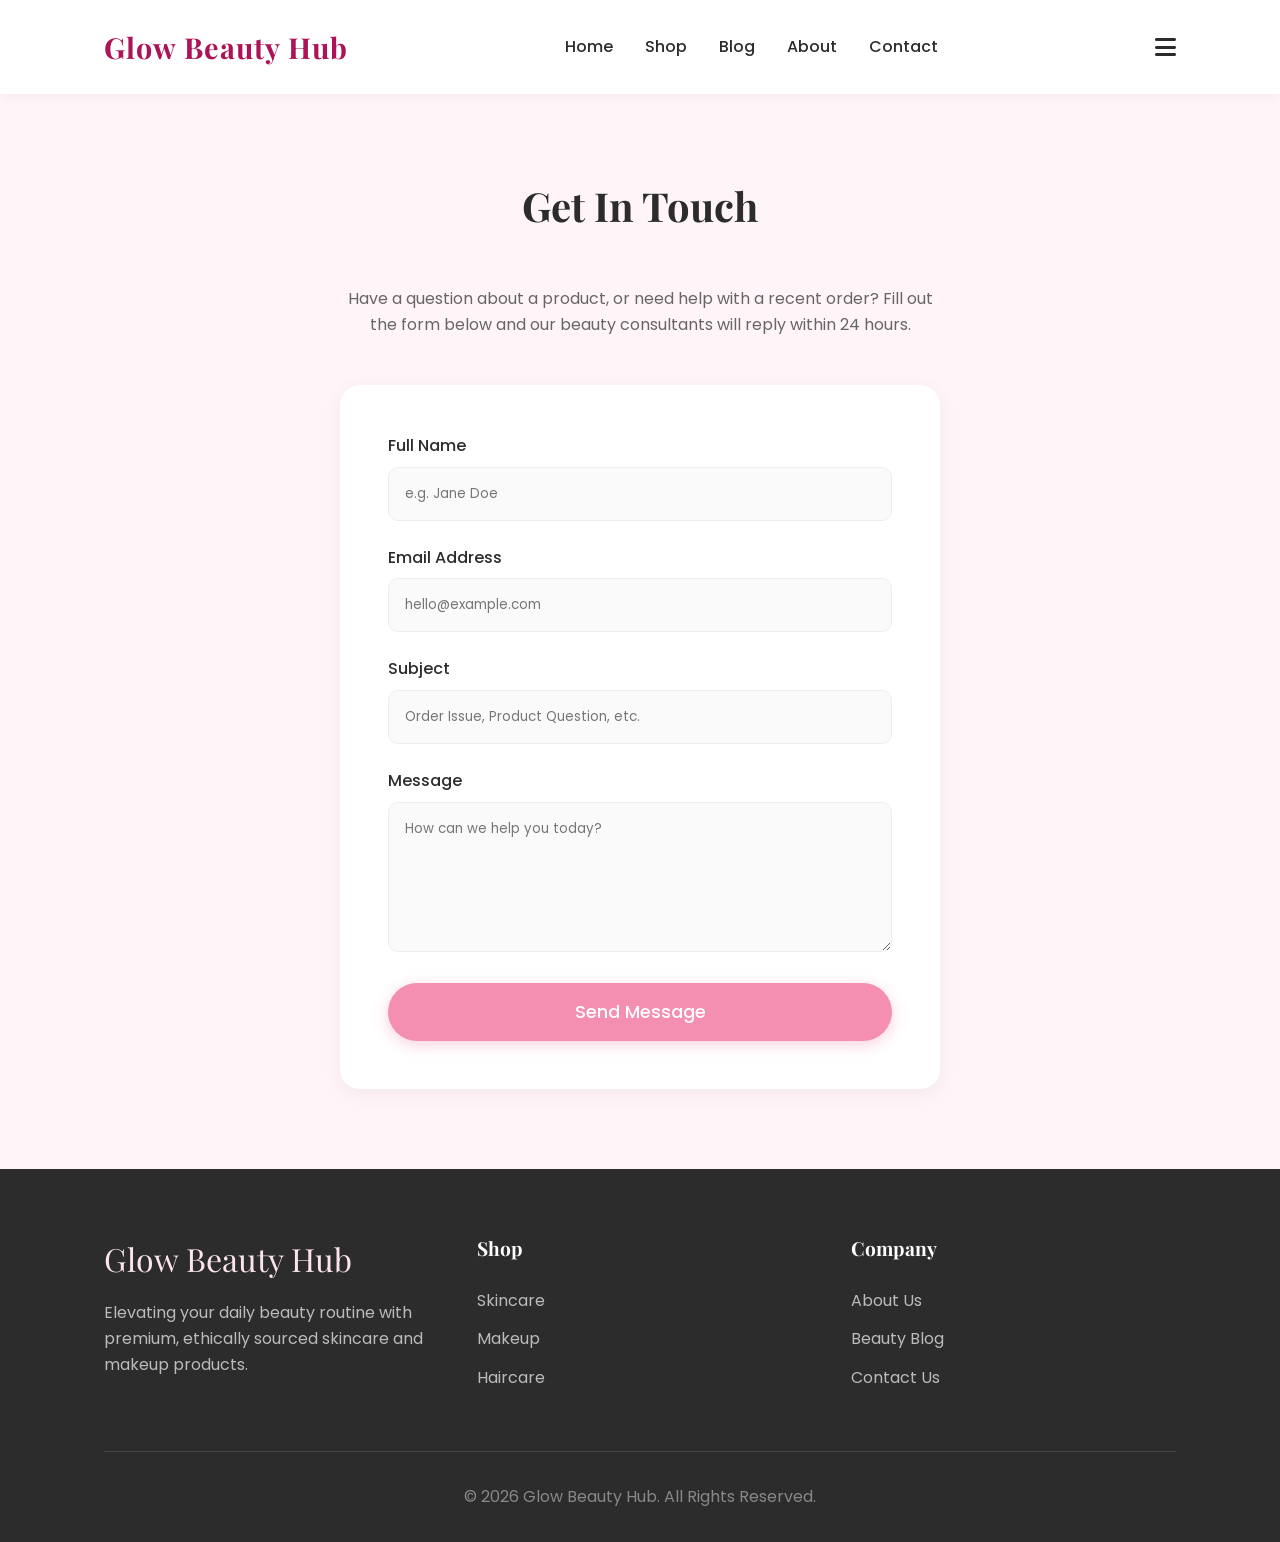
<file: contact.html>
<!DOCTYPE html>
<html lang="en">
<head>
    <meta charset="UTF-8">
    <meta name="viewport" content="width=device-width, initial-scale=1.0">
    <title>Contact Us | Glow Beauty Hub</title>
    <link rel="stylesheet" href="styles.css">
    <link rel="stylesheet" href="https://cdnjs.cloudflare.com/ajax/libs/font-awesome/6.4.0/css/all.min.css">
</head>
<body style="background-color: var(--bg-pink);">

    <nav class="navbar">
        <div class="nav-container">
            <a href="index.html" class="logo">Glow Beauty Hub</a>
            <div class="nav-links">
                <a href="index.html">Home</a>
                <a href="products.html">Shop</a>
                <a href="blog.html">Blog</a>
                <a href="about.html">About</a>
                <a href="contact.html">Contact</a>
            </div>
            <i class="fa-solid fa-bars menu-toggle"></i>
        </div>
    </nav>

    <div class="container section fade-in">
        <h1 class="section-title">Get In Touch</h1>
        <p style="text-align: center; color: var(--text-light); margin-bottom: 3rem; max-width: 600px; margin-left: auto; margin-right: auto;">Have a question about a product, or need help with a recent order? Fill out the form below and our beauty consultants will reply within 24 hours.</p>
        
        <div class="contact-form">
            <form action="#" method="POST" onsubmit="event.preventDefault(); alert('Message sent successfully!');">
                <div class="form-group">
                    <label style="display: block; margin-bottom: 0.5rem; font-weight: 500;">Full Name</label>
                    <input type="text" class="form-control" placeholder="e.g. Jane Doe" required>
                </div>
                <div class="form-group">
                    <label style="display: block; margin-bottom: 0.5rem; font-weight: 500;">Email Address</label>
                    <input type="email" class="form-control" placeholder="hello@example.com" required>
                </div>
                <div class="form-group">
                    <label style="display: block; margin-bottom: 0.5rem; font-weight: 500;">Subject</label>
                    <input type="text" class="form-control" placeholder="Order Issue, Product Question, etc." required>
                </div>
                <div class="form-group">
                    <label style="display: block; margin-bottom: 0.5rem; font-weight: 500;">Message</label>
                    <textarea class="form-control" placeholder="How can we help you today?" style="height: 150px; resize: vertical;" required></textarea>
                </div>
                <button type="submit" class="btn btn-primary" style="width: 100%; font-size: 1.1rem; padding: 1rem;">Send Message</button>
            </form>
        </div>
    </div>

    <footer>
        <div class="container">
            <div class="footer-grid">
                <div class="footer-col">
                    <div class="footer-logo">Glow Beauty Hub</div>
                    <p style="color: #bbb;">Elevating your daily beauty routine with premium, ethically sourced skincare and makeup products.</p>
                </div>
                <div class="footer-col">
                    <h4>Shop</h4>
                    <ul>
                        <li><a href="products.html">Skincare</a></li>
                        <li><a href="products.html">Makeup</a></li>
                        <li><a href="products.html">Haircare</a></li>
                    </ul>
                </div>
                <div class="footer-col">
                    <h4>Company</h4>
                    <ul>
                        <li><a href="about.html">About Us</a></li>
                        <li><a href="blog.html">Beauty Blog</a></li>
                        <li><a href="contact.html">Contact Us</a></li>
                    </ul>
                </div>
            </div>
            <div style="text-align: center; border-top: 1px solid #444; padding-top: 2rem; color: #888;">
                &copy; 2026 Glow Beauty Hub. All Rights Reserved.
            </div>
        </div>
    </footer>

    <script src="script.js"></script>
</body>
</html>
</file>
<file: styles.css>
@import url('https://fonts.googleapis.com/css2?family=Poppins:wght@300;400;500;600;700&family=Playfair+Display:ital,wght@0,400;0,600;0,700;1,400&display=swap');

:root {
  --primary: #f48fb1;
  --primary-light: #fce4ec;
  --primary-dark: #ad1457;
  --secondary: #fff;
  --text-dark: #2c2c2c;
  --text-light: #666;
  --bg-color: #fafafa;
  --bg-pink: #fff5f8;
  --transition: all 0.3s ease;
}

* {
  margin: 0;
  padding: 0;
  box-sizing: border-box;
}

body {
  font-family: 'Poppins', sans-serif;
  color: var(--text-dark);
  background-color: var(--bg-color);
  line-height: 1.6;
}

h1, h2, h3, h4, h5 {
  font-family: 'Playfair Display', serif;
  color: var(--text-dark);
  font-weight: 700;
}

a {
  text-decoration: none;
  color: inherit;
}

ul {
  list-style: none;
}

img {
  max-width: 100%;
  display: block;
  object-fit: cover;
}

/* Utilities */
.container {
  max-width: 1200px;
  margin: 0 auto;
  padding: 0 5%;
}

.section {
  padding: 5rem 0;
}

.section-title {
  text-align: center;
  font-size: 2.5rem;
  margin-bottom: 3rem;
  color: var(--text-dark);
}

.btn {
  display: inline-block;
  padding: 0.8rem 2rem;
  border-radius: 30px;
  font-family: 'Poppins', sans-serif;
  font-weight: 500;
  cursor: pointer;
  border: none;
  transition: var(--transition);
}

.btn-primary {
  background-color: var(--primary);
  color: var(--secondary);
  box-shadow: 0 4px 15px rgba(244, 143, 177, 0.4);
}

.btn-primary:hover {
  background-color: #e91e63;
  transform: translateY(-2px);
  box-shadow: 0 6px 20px rgba(233, 30, 99, 0.4);
}

.btn-outline {
  background-color: transparent;
  color: var(--primary);
  border: 2px solid var(--primary);
}

.btn-outline:hover {
  background-color: var(--primary);
  color: var(--secondary);
}

/* Animations */
.fade-in {
  opacity: 0;
  transform: translateY(20px);
  transition: opacity 0.6s ease-out, transform 0.6s ease-out;
}

.fade-in.visible {
  opacity: 1;
  transform: translateY(0);
}

/* Navbar */
.navbar {
  background: rgba(255, 255, 255, 0.95);
  backdrop-filter: blur(10px);
  position: sticky;
  top: 0;
  z-index: 1000;
  box-shadow: 0 2px 10px rgba(0,0,0,0.05);
}

.nav-container {
  display: flex;
  justify-content: space-between;
  align-items: center;
  padding: 1.5rem 5%;
  max-width: 1200px;
  margin: 0 auto;
}

.logo {
  font-family: 'Playfair Display', serif;
  font-size: 1.8rem;
  color: var(--primary-dark);
  font-weight: 700;
  letter-spacing: 1px;
}

.nav-links {
  display: flex;
  gap: 2rem;
}

.nav-links a {
  font-weight: 500;
  position: relative;
  transition: color 0.3s;
}

.nav-links a:hover {
  color: var(--primary);
}

.nav-links a::after {
  content: '';
  position: absolute;
  width: 0;
  height: 2px;
  background: var(--primary);
  left: 0;
  bottom: -4px;
  transition: width 0.3s;
}

.nav-links a:hover::after {
  width: 100%;
}

.menu-toggle {
  display: none;
  font-size: 1.5rem;
  cursor: pointer;
  color: var(--text-dark);
}

/* Hero Section */
.hero {
  min-height: 80vh;
  display: flex;
  align-items: center;
  position: relative;
  background-color: var(--bg-pink);
  overflow: hidden;
}

.hero .container {
  display: flex;
  align-items: center;
  justify-content: space-between;
  width: 100%;
}

.hero-text {
  flex: 1;
  max-width: 500px;
  z-index: 2;
}

.hero-text h1 {
  font-size: 4rem;
  line-height: 1.2;
  margin-bottom: 1.5rem;
  color: var(--text-dark);
}

.hero-text p {
  font-size: 1.1rem;
  color: var(--text-light);
  margin-bottom: 2rem;
}

.hero-image {
  flex: 1;
  display: flex;
  justify-content: flex-end;
}

.hero-image img {
  width: 100%;
  max-width: 600px;
  border-radius: 30px;
  box-shadow: -15px 15px 0 var(--primary-light);
}

/* Categories */
.category-grid {
  display: grid;
  grid-template-columns: repeat(3, 1fr);
  gap: 2rem;
}

.category-card {
  position: relative;
  border-radius: 20px;
  overflow: hidden;
  height: 300px;
  cursor: pointer;
}

.category-card img {
  width: 100%;
  height: 100%;
  transition: transform 0.8s ease;
}

.category-overlay {
  position: absolute;
  inset: 0;
  background: linear-gradient(to top, rgba(0,0,0,0.6), transparent);
  display: flex;
  align-items: flex-end;
  padding: 2rem;
  transition: background 0.3s;
}

.category-card:hover .category-overlay {
  background: linear-gradient(to top, rgba(233,30,99,0.5), transparent);
}

.category-card:hover img {
  transform: scale(1.1);
}

.category-overlay h3 {
  color: var(--secondary);
  font-size: 1.8rem;
}

/* Product Grid */
.product-grid {
  display: grid;
  grid-template-columns: repeat(auto-fill, minmax(250px, 1fr));
  gap: 2rem;
}

.product-card {
  background: var(--secondary);
  border-radius: 15px;
  padding: 1.5rem;
  box-shadow: 0 5px 20px rgba(0,0,0,0.05);
  transition: var(--transition);
  text-align: center;
}

.product-card:hover {
  transform: translateY(-10px);
  box-shadow: 0 15px 30px rgba(0,0,0,0.1);
}

.product-img-wrapper {
  height: 250px;
  margin-bottom: 1.5rem;
  overflow: hidden;
  border-radius: 10px;
}

.product-img-wrapper img {
  width: 100%;
  height: 100%;
  transition: transform 0.5s ease;
}

.product-card:hover .product-img-wrapper img {
  transform: scale(1.08);
}

.product-title {
  font-size: 1.2rem;
  margin-bottom: 0.5rem;
}

.product-price {
  color: var(--primary-dark);
  font-weight: 600;
  font-size: 1.1rem;
  margin-bottom: 1rem;
}

/* Blog Section */
.blog-grid {
  display: grid;
  grid-template-columns: repeat(auto-fit, minmax(300px, 1fr));
  gap: 2rem;
}

.blog-card {
  background: var(--secondary);
  border-radius: 20px;
  overflow: hidden;
  box-shadow: 0 5px 20px rgba(0,0,0,0.05);
  transition: var(--transition);
}

.blog-card:hover {
  transform: translateY(-10px);
}

.blog-img {
  height: 250px;
  width: 100%;
}

.blog-content {
  padding: 2rem;
}

.blog-title {
  font-size: 1.4rem;
  margin-bottom: 1rem;
}

/* Form and Filters */
.filter-bar {
  display: flex;
  justify-content: space-between;
  align-items: center;
  margin-bottom: 3rem;
  flex-wrap: wrap;
  gap: 1rem;
}

.filter-btn {
  padding: 0.5rem 1.5rem;
  border: 1px solid var(--primary);
  background: transparent;
  color: var(--primary);
  border-radius: 20px;
  cursor: pointer;
  transition: var(--transition);
  font-family: inherit;
}

.filter-btn.active, .filter-btn:hover {
  background: var(--primary);
  color: var(--secondary);
}

.search-input {
  padding: 0.8rem 1.5rem;
  border-radius: 30px;
  border: 1px solid #ddd;
  outline: none;
  font-family: inherit;
  width: 300px;
}

.contact-form {
  max-width: 600px;
  margin: 0 auto;
  background: var(--secondary);
  padding: 3rem;
  border-radius: 20px;
  box-shadow: 0 5px 20px rgba(0,0,0,0.05);
}

.form-group {
  margin-bottom: 1.5rem;
}

.form-control {
  width: 100%;
  padding: 1rem;
  border: 1px solid #eee;
  border-radius: 10px;
  font-family: inherit;
  outline: none;
  background: var(--bg-color);
  transition: border-color 0.3s;
}

.form-control:focus {
  border-color: var(--primary);
}

/* Detail Page */
.detail-layout {
  display: flex;
  gap: 4rem;
  align-items: center;
}

.detail-image {
  flex: 1;
}

.detail-image img {
  border-radius: 20px;
  width: 100%;
}

.detail-info {
  flex: 1;
}

.detail-title {
  font-size: 3rem;
  margin-bottom: 1rem;
}

.detail-price {
  font-size: 2rem;
  color: var(--primary-dark);
  font-weight: 600;
  margin-bottom: 1.5rem;
}

.reviews {
  color: #fbbf24;
  margin-bottom: 1rem;
}

/* Footer */
footer {
  background-color: var(--text-dark);
  color: var(--secondary);
  padding: 4rem 0 2rem;
}

.footer-grid {
  display: grid;
  grid-template-columns: repeat(auto-fit, minmax(200px, 1fr));
  gap: 3rem;
  margin-bottom: 3rem;
}

.footer-logo {
  font-family: 'Playfair Display', serif;
  font-size: 2rem;
  color: var(--primary-light);
  margin-bottom: 1rem;
}

.footer-col h4 {
  color: var(--secondary);
  margin-bottom: 1.5rem;
  font-size: 1.2rem;
}

.footer-col ul li {
  margin-bottom: 0.8rem;
}

.footer-col ul li a {
  color: #bbb;
  transition: color 0.3s;
}

.footer-col ul li a:hover {
  color: var(--primary);
}

/* Responsive */
@media (max-width: 768px) {
  .hero .container {
    flex-direction: column-reverse;
    text-align: center;
    padding-top: 3rem;
  }
  
  .hero-text h1 {
    font-size: 2.8rem;
  }
  
  .hero-image img {
    margin-bottom: 2rem;
  }

  .nav-links {
    display: none;
  }

  .menu-toggle {
    display: block;
  }

  .category-grid, .detail-layout {
    grid-template-columns: 1fr;
    flex-direction: column;
  }
}
</file>
